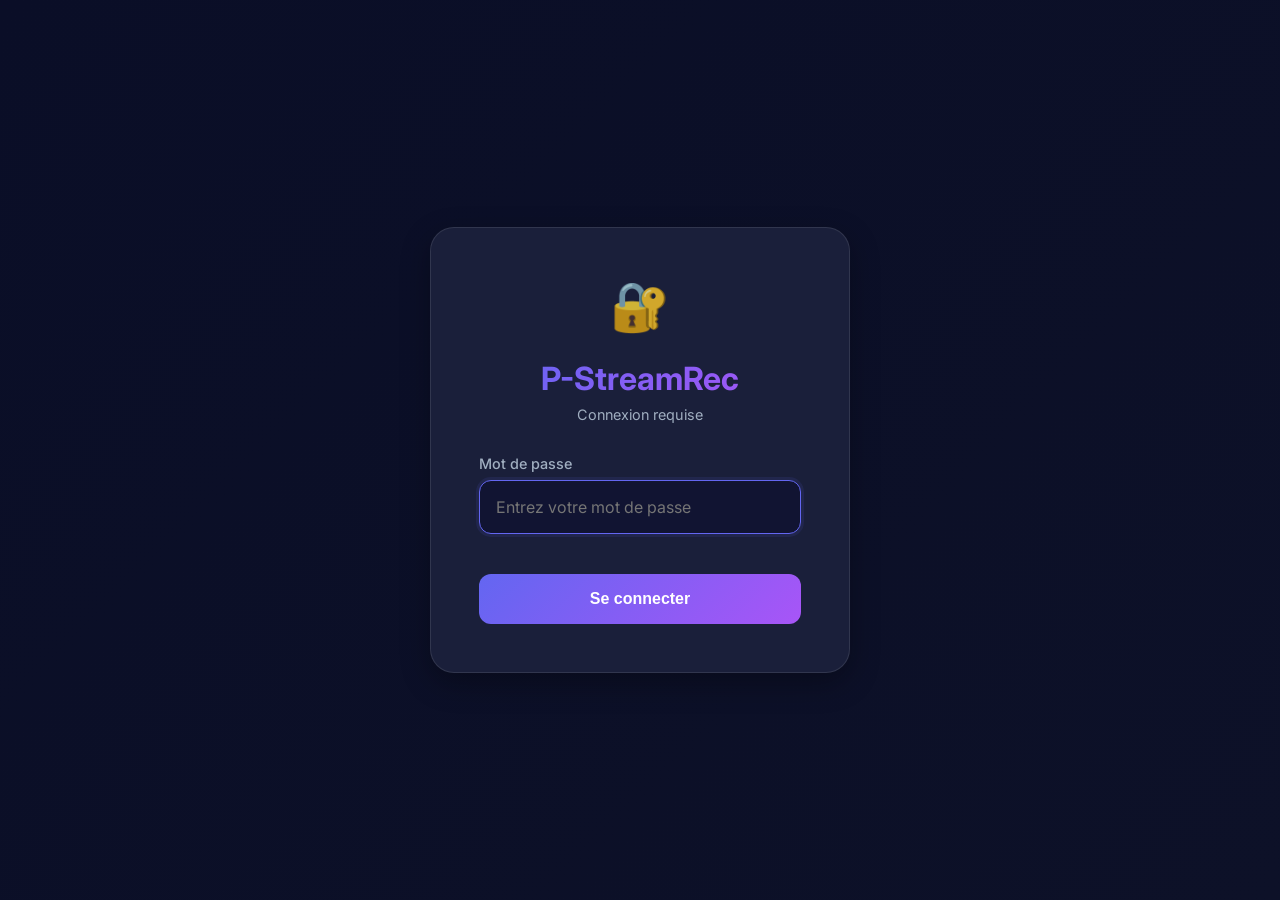
<file: static/login.html>
<!doctype html>
<html lang="fr">
<head>
  <meta charset="utf-8" />
  <meta name="viewport" content="width=device-width, initial-scale=1" />
  <title>Login - P-StreamRec</title>
  <link rel="preconnect" href="https://fonts.googleapis.com">
  <link rel="preconnect" href="https://fonts.gstatic.com" crossorigin>
  <link href="https://fonts.googleapis.com/css2?family=Inter:wght@400;500;600;700&display=swap" rel="stylesheet">
  <style>
    * { margin: 0; padding: 0; box-sizing: border-box; }
    
    :root {
      --bg-primary: #0a0e27;
      --bg-secondary: #111432;
      --bg-card: #1a1f3a;
      --bg-card-hover: #232a4a;
      --text-primary: #ffffff;
      --text-secondary: #a0aec0;
      --accent: #6366f1;
      --accent-hover: #4f46e5;
      --danger: #ef4444;
      --border: rgba(255, 255, 255, 0.1);
      --shadow: 0 10px 30px rgba(0, 0, 0, 0.3);
    }
    
    body {
      font-family: 'Inter', -apple-system, BlinkMacSystemFont, 'Segoe UI', sans-serif;
      background: linear-gradient(135deg, var(--bg-primary) 0%, #0d1128 100%);
      color: var(--text-primary);
      min-height: 100vh;
      display: flex;
      align-items: center;
      justify-content: center;
      padding: 2rem;
    }
    
    .login-container {
      background: var(--bg-card);
      border-radius: 24px;
      padding: 3rem;
      max-width: 420px;
      width: 100%;
      border: 1px solid var(--border);
      box-shadow: var(--shadow);
      animation: slideUp 0.4s ease-out;
    }
    
    @keyframes slideUp {
      from { transform: translateY(30px); opacity: 0; }
      to { transform: translateY(0); opacity: 1; }
    }
    
    .logo {
      text-align: center;
      margin-bottom: 2rem;
    }
    
    .logo h1 {
      font-size: 2rem;
      font-weight: 700;
      background: linear-gradient(135deg, #6366f1 0%, #a855f7 100%);
      background-clip: text;
      -webkit-background-clip: text;
      -webkit-text-fill-color: transparent;
      margin-bottom: 0.5rem;
    }
    
    .logo p {
      color: var(--text-secondary);
      font-size: 0.9rem;
    }
    
    .form-group {
      margin-bottom: 1.5rem;
    }
    
    label {
      display: block;
      margin-bottom: 0.5rem;
      color: var(--text-secondary);
      font-size: 0.9rem;
      font-weight: 500;
    }
    
    input[type="password"] {
      width: 100%;
      padding: 1rem;
      background: var(--bg-secondary);
      border: 1px solid var(--border);
      border-radius: 12px;
      color: var(--text-primary);
      font-size: 1rem;
      transition: all 0.3s;
      font-family: 'Inter', sans-serif;
    }
    
    input[type="password"]:focus {
      outline: none;
      border-color: var(--accent);
      box-shadow: 0 0 0 3px rgba(99, 102, 241, 0.1);
    }
    
    .btn-login {
      width: 100%;
      padding: 1rem;
      border: none;
      border-radius: 12px;
      font-size: 1rem;
      font-weight: 600;
      cursor: pointer;
      transition: all 0.3s;
      background: linear-gradient(135deg, var(--accent) 0%, #a855f7 100%);
      color: white;
      margin-top: 1rem;
    }
    
    .btn-login:hover:not(:disabled) {
      transform: translateY(-2px);
      box-shadow: 0 8px 24px rgba(99, 102, 241, 0.4);
    }
    
    .btn-login:disabled {
      opacity: 0.6;
      cursor: not-allowed;
    }
    
    .error-message {
      background: rgba(239, 68, 68, 0.1);
      border: 1px solid rgba(239, 68, 68, 0.3);
      color: var(--danger);
      padding: 0.875rem;
      border-radius: 10px;
      margin-bottom: 1rem;
      font-size: 0.9rem;
      display: none;
      animation: shake 0.4s ease-in-out;
    }
    
    .error-message.show {
      display: block;
    }
    
    @keyframes shake {
      0%, 100% { transform: translateX(0); }
      25% { transform: translateX(-10px); }
      75% { transform: translateX(10px); }
    }
    
    .lock-icon {
      text-align: center;
      font-size: 3rem;
      margin-bottom: 1.5rem;
      opacity: 0.8;
    }
    
    @media (max-width: 480px) {
      .login-container {
        padding: 2rem;
      }
      
      .logo h1 {
        font-size: 1.75rem;
      }
    }
  </style>
</head>
<body>
  <div class="login-container">
    <div class="lock-icon">🔐</div>
    
    <div class="logo">
      <h1>P-StreamRec</h1>
      <p>Connexion requise</p>
    </div>
    
    <div class="error-message" id="errorMessage">
      Mot de passe incorrect
    </div>
    
    <form id="loginForm">
      <div class="form-group">
        <label for="password">Mot de passe</label>
        <input 
          type="password" 
          id="password"
          name="password"
          placeholder="Entrez votre mot de passe" 
          required
          autofocus
        />
      </div>
      
      <button type="submit" class="btn-login" id="loginBtn">
        Se connecter
      </button>
    </form>
  </div>

  <script>
    const loginForm = document.getElementById('loginForm');
    const passwordInput = document.getElementById('password');
    const loginBtn = document.getElementById('loginBtn');
    const errorMessage = document.getElementById('errorMessage');

    loginForm.addEventListener('submit', async (e) => {
      e.preventDefault();
      
      const password = passwordInput.value;
      
      if (!password) {
        showError('Veuillez entrer un mot de passe');
        return;
      }
      
      // Désactiver le bouton pendant la requête
      loginBtn.disabled = true;
      loginBtn.textContent = 'Connexion...';
      errorMessage.classList.remove('show');
      
      try {
        const response = await fetch('/api/login', {
          method: 'POST',
          headers: {
            'Content-Type': 'application/json'
          },
          body: JSON.stringify({ password })
        });
        
        if (response.ok) {
          // Connexion réussie, rediriger vers l'accueil
          window.location.href = '/';
        } else {
          const data = await response.json();
          showError(data.detail || 'Mot de passe incorrect');
          loginBtn.disabled = false;
          loginBtn.textContent = 'Se connecter';
          passwordInput.value = '';
          passwordInput.focus();
        }
      } catch (error) {
        console.error('Erreur de connexion:', error);
        showError('Erreur de connexion au serveur');
        loginBtn.disabled = false;
        loginBtn.textContent = 'Se connecter';
      }
    });
    
    function showError(message) {
      errorMessage.textContent = message;
      errorMessage.classList.add('show');
      
      // Retirer l'animation après qu'elle soit terminée
      setTimeout(() => {
        errorMessage.style.animation = 'none';
      }, 400);
    }
    
    // Permettre la connexion avec la touche Entrée
    passwordInput.addEventListener('keypress', (e) => {
      if (e.key === 'Enter') {
        loginForm.dispatchEvent(new Event('submit'));
      }
    });
  </script>
</body>
</html>
</file>
